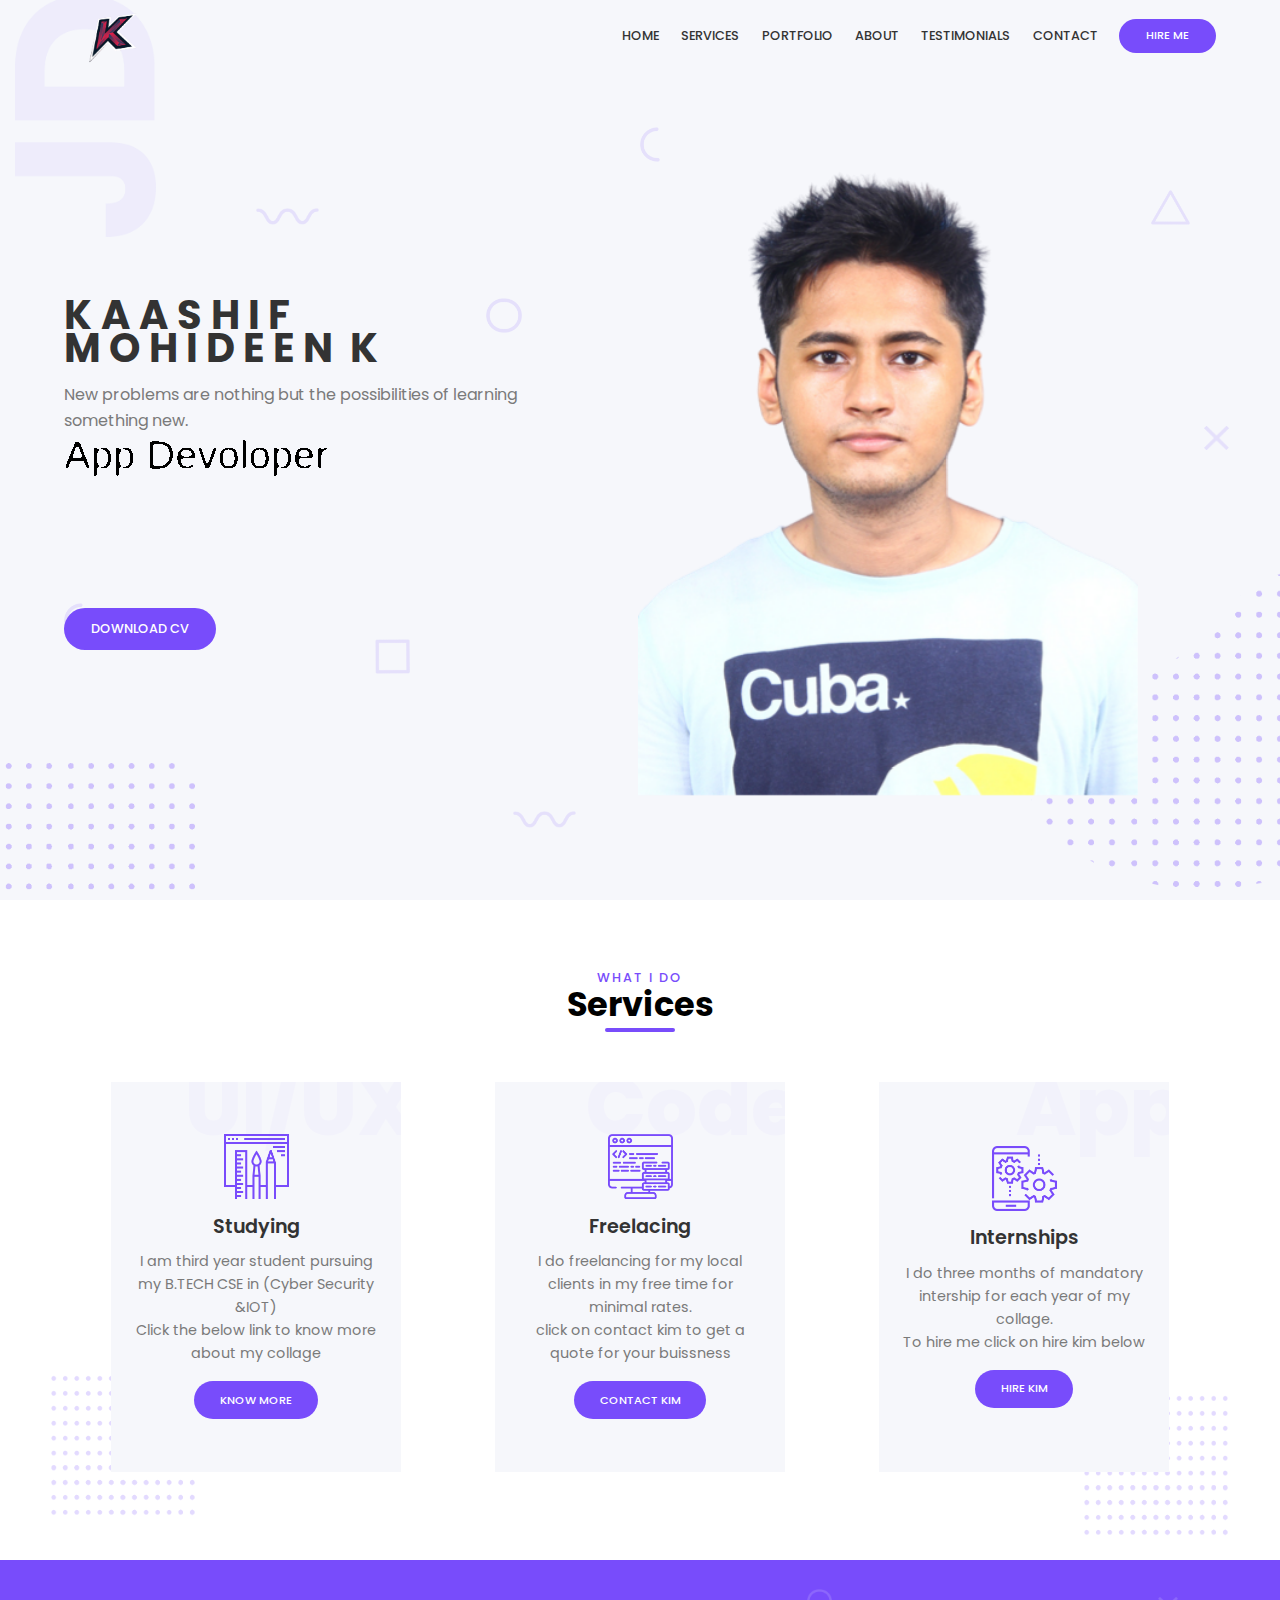
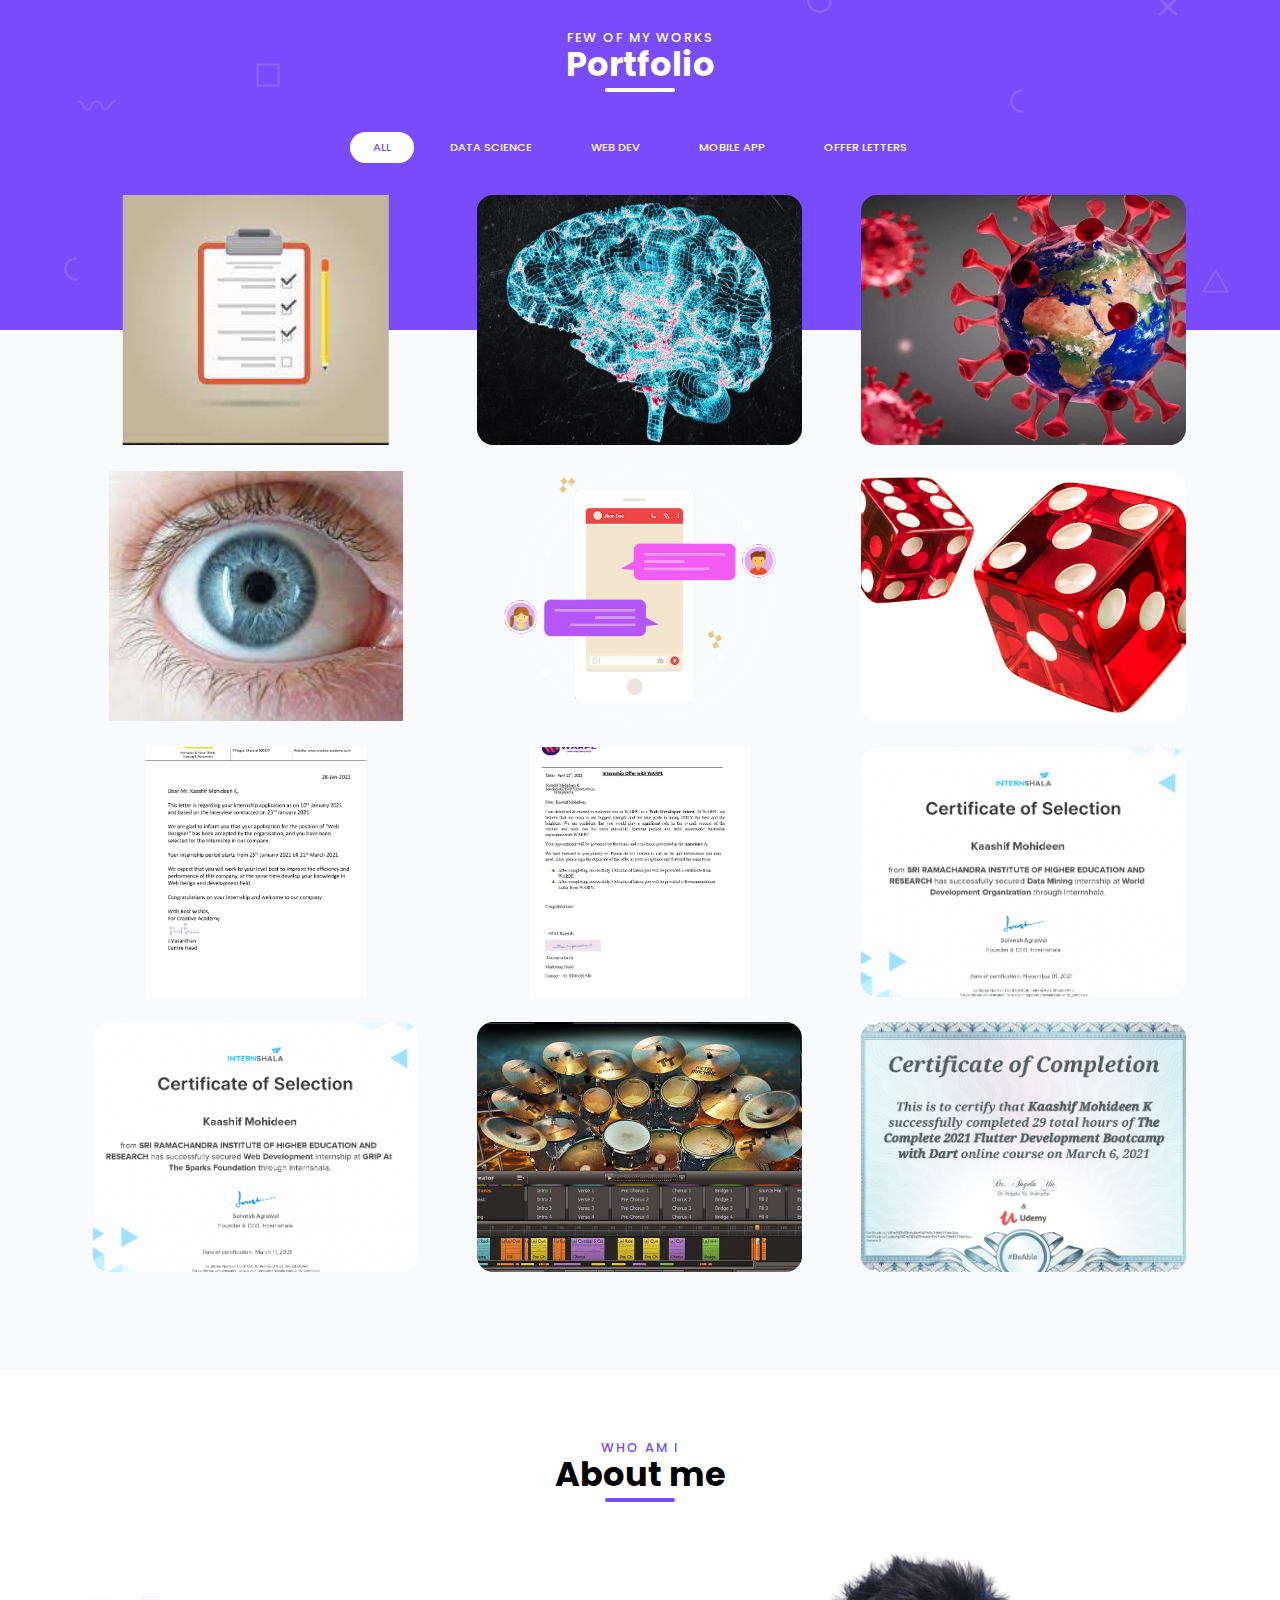
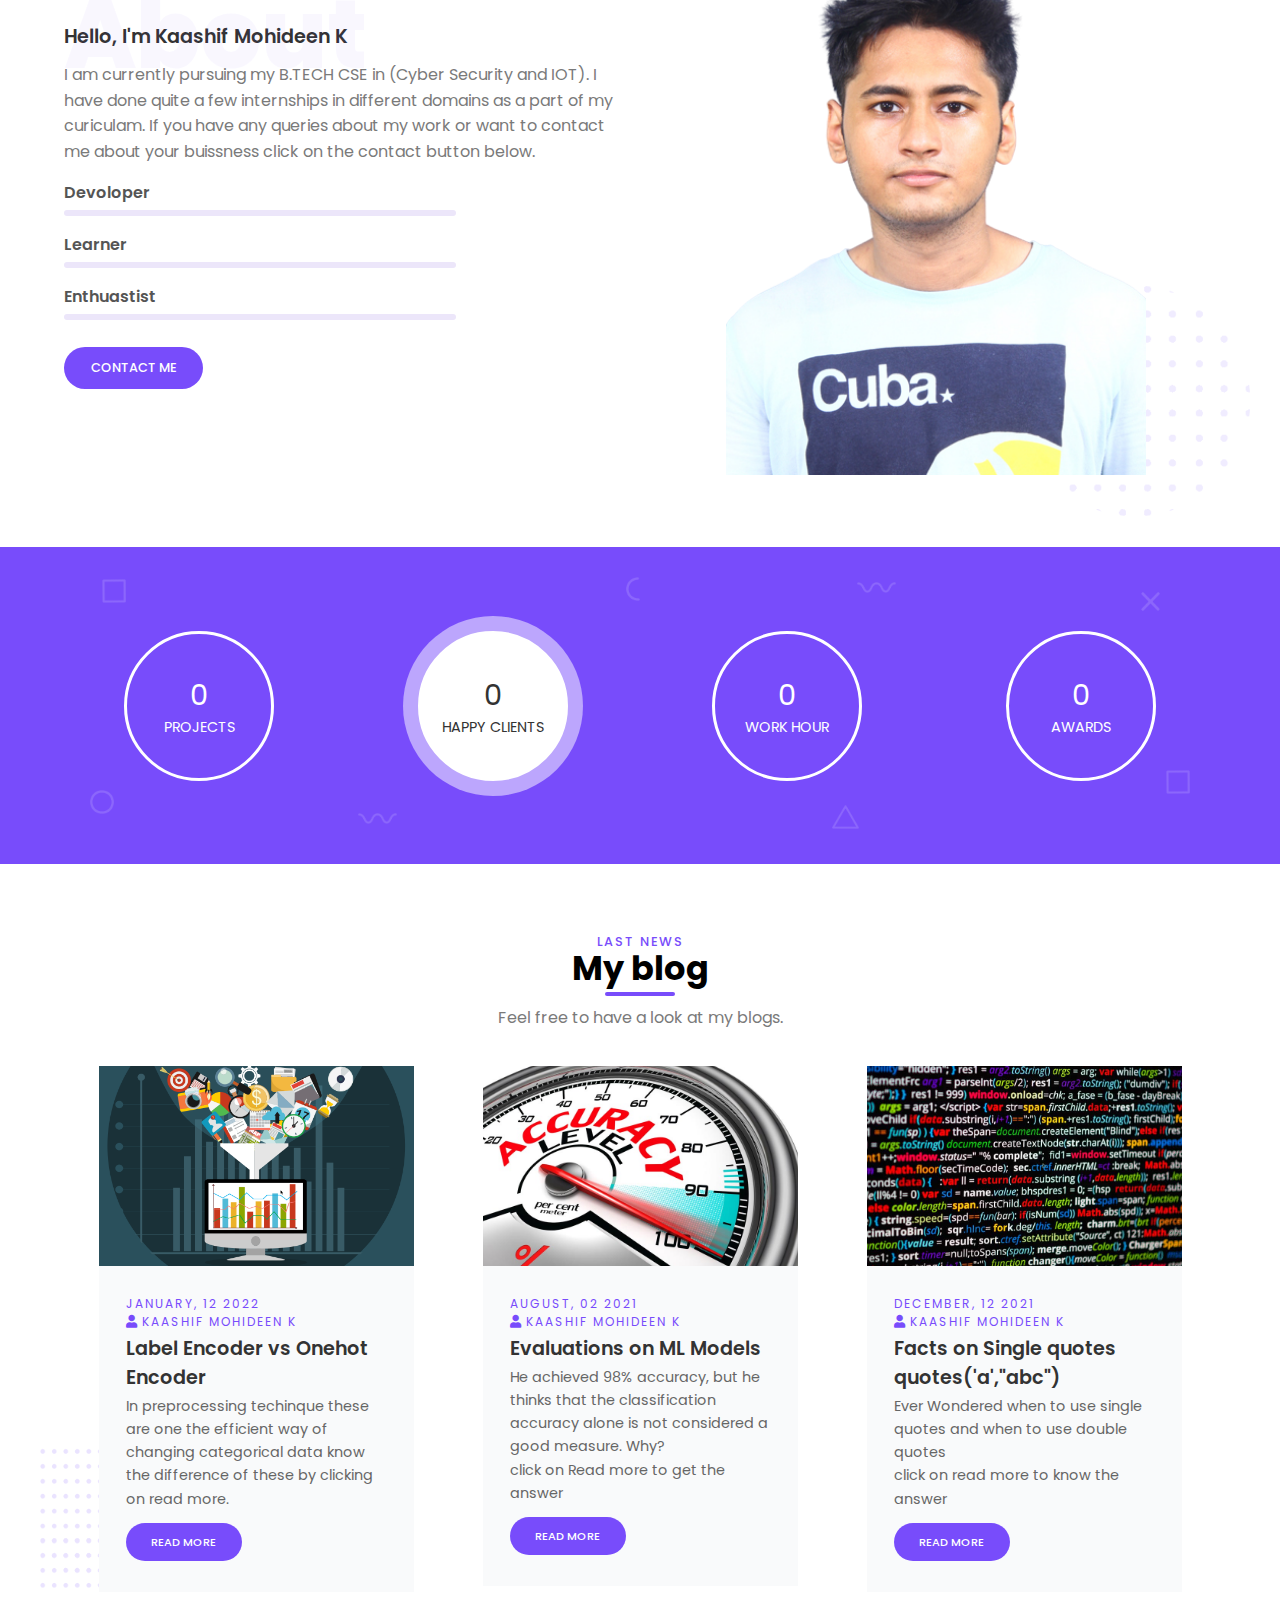
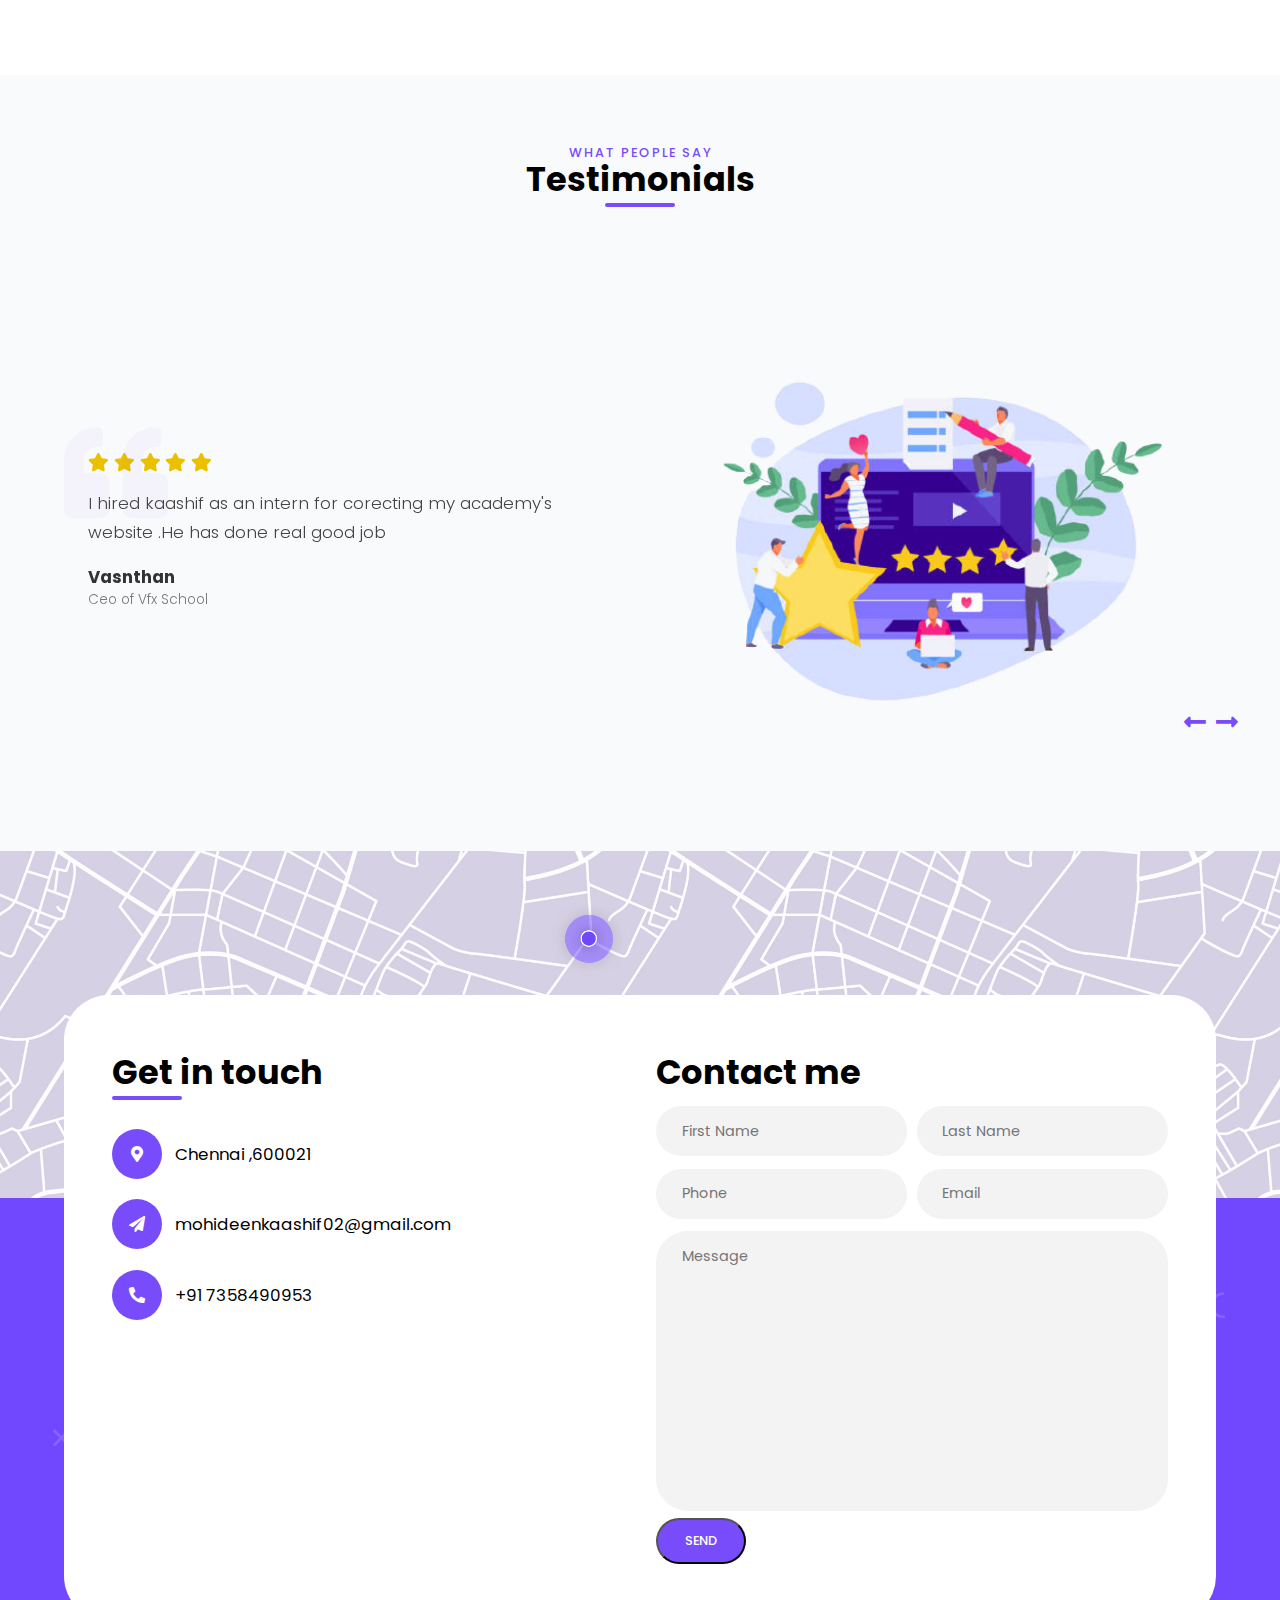
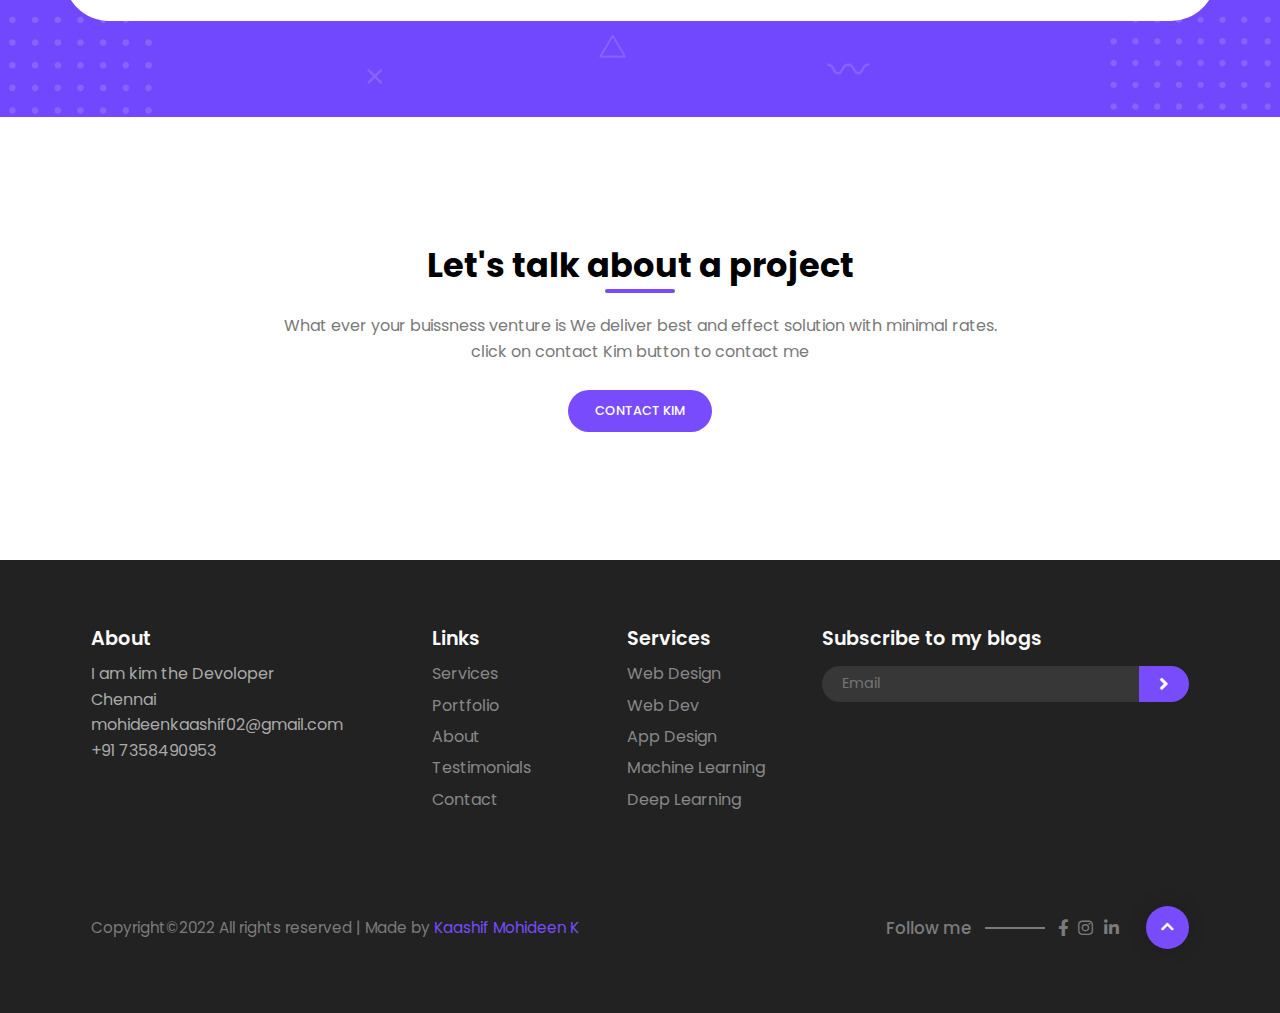
<file: index.html>
<!DOCTYPE html>
<html lang="en">
  <head>
    <link rel="icon" href="./img/logo.png">
    <meta charset="UTF-8" />
    <meta name="viewport" content="width=device-width, initial-scale=1.0" />
    <title>Kim's Portfolio </title>
    <link
      rel="stylesheet"
      href="https://cdnjs.cloudflare.com/ajax/libs/font-awesome/5.15.1/css/all.min.css"
    />
    <link
      rel="stylesheet"
      href="https://unpkg.com/swiper/swiper-bundle.min.css"
    />
    <link rel="stylesheet" href="./css/style.css" />
  </head>
  <body>
    <main>
      <header id="header">
        <div class="overlay overlay-lg">
          <img src="./img/shapes/square.png" class="shape square" alt="" />
          <img src="./img/shapes/circle.png" class="shape circle" alt="" />
          <img
            src="./img/shapes/half-circle.png"
            class="shape half-circle1"
            alt=""
          />
          <img
            src="./img/shapes/half-circle.png"
            class="shape half-circle2"
            alt=""
          />
          <img src="./img/shapes/x.png" class="shape xshape" alt="" />
          <img src="./img/shapes/wave.png" class="shape wave wave1" alt="" />
          <img src="./img/shapes/wave.png" class="shape wave wave2" alt="" />
          <img src="./img/shapes/triangle.png" class="shape triangle" alt="" />
          <img src="./img/shapes/letters.png" class="letters" alt="" />
          <img src="./img/shapes/points1.png" class="points points1" alt="" />
        </div>

        <nav>
          <div class="container">
            <div class="logo">
              <img style="width: 150%;"src="./img/logo.png" alt="" />
            </div>

            <div class="links">
              <ul>
                <li>
                  <a href="#header">Home</a>
                </li>
                <li>
                  <a href="#services">Services</a>
                </li>
                <li>
                  <a href="#portfolio">Portfolio</a>
                </li>
                <li>
                  <a href="#about">About</a>
                </li>
                <li>
                  <a href="#testimonials">Testimonials</a>
                </li>
                <li>
                  <a href="#contact">Contact</a>
                </li>
                <li>
                  <a href="#hireme" class="active">Hire me</a>
                </li>
              </ul>
            </div>

            <div class="hamburger-menu">
              <div class="bar"></div>
            </div>
          </div>
        </nav>

        <div class="header-content">
          <div class="container grid-2">
            <div class="column-1">
              <h1 class="header-title">
                <div class="waviy">
                  <span style="--i:1">k</span>
                  <span style="--i:2">a</span>
                  <span style="--i:3">a</span>
                  <span style="--i:4">s</span>
                  <span style="--i:5">h</span>
                  <span style="--i:6">i</span>
                  <span style="--i:7">f</span>
                  <span style="--i:8"> </span>
                  <br>
                  <span style="--i:8">M</span>
                  <span style="--i:8">o</span>
                  <span style="--i:8">h</span>
                  <span style="--i:8">i</span>
                  <span style="--i:8">d</span>
                  <span style="--i:8">e</span>
                  <span style="--i:8">e</span>
                  <span style="--i:8">n</span>
                  <span style="--i:8"> </span>
                  <span style="--i:9">K</span>
                  </div>
                  
              </h1>
           
              
              <p class="text">
                New problems are nothing but the possibilities of learning something new.
                <div id="container">
                  <span id="text1"></span>
                  <span id="text2"></span>
              </div>
              
              <svg id="filters">
                  <defs>
                      <filter id="threshold">
                          <feColorMatrix in="SourceGraphic" type="matrix" values="1 0 0 0 0
                                0 1 0 0 0
                                0 0 1 0 0
                                0 0 0 255 -140" />
                      </filter>
                  </defs>
              </svg>
              </p>
              <a href="https://drive.google.com/file/d/1GpQtZ1uAorvzkPuroO5h2YqOFuaT1evx/view?usp=sharing" target="_blank"class="btn">Download CV</a>
            </div>

            <div class="column-2 image">
              <img
                src="./img/shapes/points2.png"
                class="points points2"
                alt=""
              />
              <img src="./img/img1.png" class="img-element z-index" alt="" />
            </div>
          </div>
        </div>
      </header>

      <section class="services section" id="services">
        <div class="container">
          <div class="section-header">
            <h3 class="title" data-title="What I Do">Services</h3>
            <!-- <p class="text">
              Lorem ipsum dolor sit amet, consectetur adipisicing elit. Alias,
              vero?
            </p> -->
          </div>

          <div class="cards">
            <div class="card-wrap">
              <img
                src="./img/shapes/points3.png"
                class="points points1 points-sq"
                alt=""
              />
              <div class="card" data-card="UI/UX">
                <div class="card-content z-index">
                  <img src="./img/design-icon.png" class="icon" alt="" />
                  <h3 class="title-sm">Studying</h3>
                  <p class="text">
                    I am third year student pursuing my B.TECH CSE in (Cyber Security &IOT)<br>
                    Click the below link to know more about my collage 
                  </p>
                  <a href="https://www.sret.edu.in/" class="btn small">Know more</a>
                </div>
              </div>
            </div>

            <div class="card-wrap">
              <div class="card" data-card="Code">
                <div class="card-content z-index">
                  <img src="./img/code-icon.png" class="icon" alt="" />
                  <h3 class="title-sm">Freelacing</h3>
                  <p class="text">
                    I do freelancing for my local clients in my free time for minimal rates.<br>
                    click on contact kim to get a quote for your buissness
                  </p>
                  <a href="#" class="btn small">Contact Kim</a>
                </div>
              </div>
            </div>

            <div class="card-wrap">
              <img
                src="./img/shapes/points3.png"
                class="points points2 points-sq"
                alt=""
              />
              <div class="card" data-card="App">
                <div class="card-content z-index">
                  <img src="./img/app-icon.png" class="icon" alt="" />
                  <h3 class="title-sm">Internships</h3>
                  <p class="text">
                    I do three months of mandatory intership for each year of my collage.<br>
                    To hire me click on hire kim below
                  </p>
                  <a href="#" class="btn small">Hire kIm</a>
                </div>
              </div>
            </div>
          </div>
        </div>
      </section>

      <section class="portfolio section" id="portfolio">
        <div class="background-bg">
          <div class="overlay overlay-sm">
            <img
              src="./img/shapes/half-circle.png"
              class="shape half-circle1"
              alt=""
            />
            <img
              src="./img/shapes/half-circle.png"
              class="shape half-circle2"
              alt=""
            />
            <img src="./img/shapes/square.png" class="shape square" alt="" />
            <img src="./img/shapes/wave.png" class="shape wave" alt="" />
            <img src="./img/shapes/circle.png" class="shape circle" alt="" />
            <img
              src="./img/shapes/triangle.png"
              class="shape triangle"
              alt=""
            />
            <img src="./img/shapes/x.png" class="shape xshape" alt="" />
          </div>
        </div>

        <div class="container">
          <div class="section-header">
            <h3 class="title" data-title="Few of My works">Portfolio</h3>
          </div>

          <div class="section-body">
            <div class="filter">
              <button class="filter-btn active" data-filter="*">All</button>
              <button class="filter-btn" data-filter=".ui">Data Science</button>
              <button class="filter-btn" data-filter=".webdev">Web Dev</button>
              <button class="filter-btn" data-filter=".appdev">
                Mobile App
              </button>
              <button class="filter-btn" data-filter=".logo-design">
                Offer letters
              </button>
            </div>

            <div class="grid">
              <a href="https://github.com/ikaashifmohideeen/todolistweb" target="_blank">
              <div class="grid-item webdev">
                <div class="gallery-image">
                  <img src="./img/portfolio/notes.jfif" alt="" />
                  <div class="img-overlay">
                    <div class="plus"></div>
                    <div class="img-description">
                      <h3>TO-DO List website</h3>
                      <h5>View Source-code</h5>
                    </div>
                  </div>
                </div>
              </div>    </a>
              <a href="https://github.com/ikaashifmohideeen/parkinsons-perdictions" target="_blank"><div class="grid-item ui">
                <div class="gallery-image">
                  <img src="./img/portfolio/parkinsons.png" alt="" />
                  <div class="img-overlay">
                    <div class="plus"></div>
                    <div class="img-description">
                      <h3>parkinsons diesease prediction</h3>
                      <h5>View source code</h5>
                    </div>
                  </div>
                </div>
              </div></a>
              <a href="https://github.com/ikaashifmohideeen/coviddashboard" target="_blank">
                <div class="grid-item ui">
                  <div class="gallery-image">
                    <img src="./img/portfolio/corona.jpg" alt="" />
                    <div class="img-overlay">
                      <div class="plus"></div>
                      <div class="img-description">
                        <h3>Corona data visualizations</h3>
                        <h5>View Source file</h5>
                      </div>
                    </div>
                  </div>
                </div></a>
              <a href="https://github.com/ikaashifmohideeen/daibetic-rethiniopathy" target="_blank">
              <div class="grid-item ui">
                <div class="gallery-image">
                  <img src="./img/portfolio/diabtics.jpg" alt="" />
                  <div class="img-overlay">
                    <div class="plus"></div>
                    <div class="img-description">
                      <h3>Diabtic rethionapathy image segmentation techiques</h3>
                      <h5>View Source code</h5>
                    </div>
                  </div>
                </div>
              </div></a>
              <a href="https://github.com/ikaashifmohideeen/starchatappcl" target="_blank">
              <div class="grid-item appdev">
                <div class="gallery-image">
                  <img src="./img/portfolio/chat.png" alt="" />
                  <div class="img-overlay">
                    <div class="plus"></div>
                    <div class="img-description">
                      <h3>Flutter chat application</h3>
                      <h5>View Source Code</h5>
                    </div>
                  </div>
                </div>
              </div></a>
              <a href="https://github.com/ikaashifmohideeen/diceapp-2" target="_blank">
              <div class="grid-item appdev">
                <div class="gallery-image">
                  <img src="./img/portfolio/dice.jpg" alt="" />
                  <div class="img-overlay">
                    <div class="plus"></div>
                    <div class="img-description">
                      <h3>Virtual Dice Game</h3>
                      <h5>View Source Code</h5>
                    </div>
                  </div>
                </div>
              </div></a>
              <a href="https://drive.google.com/file/d/1wPTQHAF-9EnZWvK_Hu3p35g7BSxeox3A/view?usp=sharing"  target="_blank">
              <div class="grid-item logo-design">
                <div class="gallery-image">
                  <img src="./img/portfolio/letter1.jpg" alt="" />
                  <div class="img-overlay">
                    <div class="plus"></div>
                    <div class="img-description">
                      <h3>Offer letter </h3>
                      <h5>View Photo</h5>
                    </div>
                  </div>
                </div>
              </div></a>
              <a href="https://drive.google.com/file/d/1hSPxAkdPgPW8K20kmfOb-ZhlgXirQQ_H/view?usp=sharing" target="_blank">
              <div class="grid-item logo-design">
                <div class="gallery-image">
                  <img src="./img/portfolio/letter2.jpg" alt="" />
                  <div class="img-overlay">
                    <div class="plus"></div>
                    <div class="img-description">
                      <h3>Offer letter</h3>
                      <h5>View Photo</h5>
                    </div>
                  </div>
                </div>
              </div></a>
              <a href="https://drive.google.com/file/d/1HK84iQlAONG9j-lzHDqhN_PiRLl0Xuf-/view?usp=sharing"  target="_blank">
              <div class="grid-item logo-design">
                <div class="gallery-image">
                  <img src="./img/portfolio/letter 3.jpg" alt="" />
                  <div class="img-overlay">
                    <div class="plus"></div>
                    <div class="img-description">
                      <h3>Offer Letter</h3>
                      <h5>View Photo</h5>
                    </div>
                  </div>
                </div>
              </div></a>
              <a href="https://drive.google.com/file/d/12zUoN08irHzo1py9US7D0JQFulCPXIHG/view?usp=sharing" target="_blank">
              <div class="grid-item logo-design">
                <div class="gallery-image">
                  <img src="./img/portfolio/letter-4.jpg" alt="" />
                  <div class="img-overlay">
                    <div class="plus"></div>
                    <div class="img-description">
                      <h3>Offer Letter</h3>
                      <h5>View Photo</h5>
                    </div>
                  </div>
                </div>
              </div></a>
              <a href="https://github.com/ikaashifmohideeen/drumkit" target="_blank">
              <div class="grid-item webdev">
                <div class="gallery-image">
                  <img src="./img/portfolio/drums.jpg" alt="" />
                  <div class="img-overlay">
                    <div class="plus"></div>
                    <div class="img-description">
                      <h3>Virtual drum kit</h3>
                      <h5>View Source Code</h5>
                    </div>
                  </div>
                </div>
              </div></a>
              <a href="https://drive.google.com/file/d/1XDPW5aT4FPImbv27T3rwcGKnKmgUJJF-/view?usp=sharing" target="_blank">
              <div class="grid-item logo-design">
                <div class="gallery-image">
                  <img src="./img/portfolio/flutter.jpg" alt="" />
                  <div class="img-overlay">
                    <div class="plus"></div>
                    <div class="img-description">
                      <h3>Course Completion</h3>
                      <h5>View Photo</h5>
                    </div>
                  </div>
                </div>
              </div></a>
            </div>
            <div class="more-folio">
              <!-- <a href="https://github.com/ikaashifmohideeen" class="btn">More Folio</a> -->
            </div>
          </div>
        </div>
      </section>

      <section class="about section" id="about">
        <div class="container">
          <div class="section-header">
            <h3 class="title" data-title="Who Am I">About me</h3>
          </div>

          <div class="section-body grid-2">
            <div class="column-1">
              <h3 class="title-sm">Hello, I'm Kaashif Mohideen K</h3>
              <p class="text">
                <!-- Lorem ipsum dolor sit amet consectetur, adipisicing elit.
                Praesentium distinctio doloribus quam? Ut, laudantium a dolore,
                minima repudiandae iure iste molestiae exercitationem earum
                neque tempora? -->I am currently pursuing my B.TECH CSE in (Cyber Security and IOT).
                I have done quite a few internships in different domains as a part of my curiculam.
                If you have any queries about my work or want to contact me about your buissness click on the contact button below.

              </p>
              <div class="skills">
                <div class="skill html">
                  <h3 class="skill-title">Devoloper</h3>
                  <div class="skill-bar">
                    <div class="skill-progress" data-progress="75%"></div>
                  </div>
                </div>
                <div class="skill css">
                  <h3 class="skill-title">Learner</h3>
                  <div class="skill-bar">
                    <div class="skill-progress" data-progress="85%"></div>
                  </div>
                </div>
                <div class="skill js">
                  <h3 class="skill-title">Enthuastist</h3>
                  <div class="skill-bar">
                    <div class="skill-progress" data-progress="100%"></div>
                  </div>
                </div>
              </div>
              <a href="#contact" class="btn">Contact me </a>
            </div>

            <div class="column-2 image">
              <img src="./img/shapes/points4.png" class="points" alt="" />
              <img src="./img/img1.png" class="z-index" alt="" />
            </div>
          </div>
        </div>
      </section>

      <section class="records">
        <div class="overlay overlay-sm">
          <img src="./img/shapes/square.png" alt="" class="shape square1" />
          <img src="./img/shapes/square.png" alt="" class="shape square2" />
          <img src="./img/shapes/circle.png" alt="" class="shape circle" />
          <img
            src="./img/shapes/half-circle.png"
            alt=""
            class="shape half-circle"
          />
          <img src="./img/shapes/wave.png" alt="" class="shape wave wave1" />
          <img src="./img/shapes/wave.png" alt="" class="shape wave wave2" />
          <img src="./img/shapes/x.png" alt="" class="shape xshape" />
          <img src="./img/shapes/triangle.png" alt="" class="shape triangle" />
        </div>

        <div class="container">
          <div class="wrap">
            <div class="record-circle">
              <h2 class="number" data-num="25">0</h2>
              <h4 class="sub-title">Projects</h4>
            </div>
          </div>

          <div class="wrap">
            <div class="record-circle active">
              <h2 class="number" data-num="4">0</h2>
              <h4 class="sub-title">Happy Clients</h4>
            </div>
          </div>

          <div class="wrap">
            <div class="record-circle">
              <h2 class="number" data-num="892">0</h2>
              <h4 class="sub-title">Work Hour</h4>
            </div>
          </div>

          <div class="wrap">
            <div class="record-circle">
              <h2 class="number" data-num="20">0</h2>
              <h4 class="sub-title">Awards</h4>
            </div>
          </div>
        </div>
      </section>

      <section class="blog section">
        <div class="container">
          <div class="section-header">
            <h3 class="title" data-title="Last News">My blog</h3>
            <p class="text">
              Feel free to have a look at my blogs.
            </p>
          </div>

          <div class="blog-wrapper">
            <div class="blog-wrap">
              <img
                src="./img/shapes/points3.png"
                alt=""
                class="points points-sq"
              />

              <div class="blog-card">
                <div class="blog-image">
                  <img src="./img/blog2.png" alt="" />
                </div>

                <div class="blog-content">
                  <div class="blog-info">
                    <h5 class="blog-date">January, 12 2022</h5>
                    <h5 class="blog-user"><i class="fas fa-user"></i>Kaashif Mohideen K</h5>
                  </div>
                  <h3 class="title-sm">Label Encoder vs Onehot Encoder</h3>
                  <p class="blog-text">
                    In preprocessing techinque these are one the efficient way of changing categorical data know the difference of these by clicking on read more.
                  </p>
                  <a href="https://kimksknowledge.blogspot.com/2022/01/label-encodee-vs.html" target="_blank" class="btn small">Read more</a>
                </div>
              </div>
            </div>

            <div class="blog-wrap">
              <div class="blog-card">
                <div class="blog-image">
                  <img src="./img/blog1.jpg" alt="" />
                </div>

                <div class="blog-content">
                  <div class="blog-info">
                    <h5 class="blog-date">August, 02 2021</h5>
                    <h5 class="blog-user"><i class="fas fa-user"></i>kaashif MOhideen K</h5>
                  </div>
                  <h3 class="title-sm">Evaluations on ML Models</h3>
                  <p class="blog-text">
                    He achieved 98% accuracy, but he thinks that the classification accuracy
alone is not considered a good measure. Why?<br>click on Read more to get the answer
                  </p>
                  <a href="https://kimksmlknowledge.blogspot.com/2022/01/why-accuracy-is-not-best-measure.html" target="_blank" class="btn small">Read more</a>
                </div>
              </div>
            </div>

            <div class="blog-wrap">
              <div class="blog-card">
                <div class="blog-image">
                  <img src="./img/blog3.jpg" alt="" />
                </div>

                <div class="blog-content">
                  <div class="blog-info">
                    <h5 class="blog-date">December, 12 2021</h5>
                    <h5 class="blog-user"><i class="fas fa-user"></i>Kaashif Mohideen K</h5>
                  </div>
                  <h3 class="title-sm">Facts on Single quotes quotes('a',"abc") </h3>
                  <p class="blog-text">
                    Ever Wondered when to use single quotes and when to use double quotes <br>
                    click on read more to know the answer
                  </p>
                  <a href="https://kimkswenknowledge.blogspot.com/2022/01/quotes-vs.html" target="_blank" class="btn small">Read more</a>
                </div>
              </div>
            </div>
          </div>
        </div>
      </section>

      <section class="testimonials section" id="testimonials">
        <div class="container">
          <div class="section-header">
            <h3 class="title" data-title="What People Say">Testimonials</h3>
          </div>

          <div class="testi-content grid-2">
            <div class="column-1 reviews">
              <div class="swiper-container">
                <div class="swiper-wrapper">
                  <div class="swiper-slide review">
                    <i class="fas fa-quote-left quote"></i>
                    <div class="rate">
                      <i class="fas fa-star"></i>
                      <i class="fas fa-star"></i>
                      <i class="fas fa-star"></i>
                      <i class="fas fa-star"></i>
                      <i class="fas fa-star"></i>
                    </div>

                    <p class="review-text">
                      I hired kaashif as an intern for corecting my academy's website .He has done real good job 
                    </p>

                    <div class="review-info">
                      <h3 class="review-name">Vasnthan</h3>
                      <h5 class="review-job">Ceo of Vfx School</h5>
                    </div>
                  </div>

                  <div class="swiper-slide review">
                    <i class="fas fa-quote-left quote"></i>
                    <div class="rate">
                      <i class="fas fa-star"></i>
                      <i class="fas fa-star"></i>
                      <i class="fas fa-star"></i>
                      <i class="fas fa-star"></i>
                      <i class="fas fa-star"></i>
                    </div>

                    <p class="review-text">
                      Kaashif devoloped an app for my startup idea in a short span of time.He is real good at what he does.
                    </p>

                    <div class="review-info">
                      <h3 class="review-name">Syes Hassan</h3>
                      <h5 class="review-job">Software Tester</h5>
                    </div>
                  </div>

                  <div class="swiper-slide review">
                    <i class="fas fa-quote-left quote"></i>
                    <div class="rate">
                      <i class="fas fa-star"></i>
                      <i class="fas fa-star"></i>
                      <i class="fas fa-star"></i>
                      <i class="fas fa-star"></i>
                      <i class="fas fa-star"></i>
                    </div>

                    <p class="review-text">
                      I hired kaashif as an intern for mining data from government websites. the data was perfectly organised and was delivered quick.
                    </p>

                    <div class="review-info">
                      <h3 class="review-name">Vijay Laksmi</h3>
                      <h5 class="review-job">Assitant wriiter</h5>
                    </div>
                  </div>

                  <div class="swiper-slide review">
                    <i class="fas fa-quote-left quote"></i>
                    <div class="rate">
                      <i class="fas fa-star"></i>
                      <i class="fas fa-star"></i>
                      <i class="fas fa-star"></i>
                      <i class="fas fa-star"></i>
                      <i class="fas fa-star"></i>
                    </div>

                    <p class="review-text">
                      Kaashif helped me out in many of my project . He is real quick learner and a good teacher.
                    </p>

                    <div class="review-info">
                      <h3 class="review-name">Lakshmi Narayanan</h3>
                      <h5 class="review-job">Engineer Student</h5>
                    </div>
                  </div>
                </div>

                <div class="review-nav swiper-button-prev">
                  <i class="fas fa-long-arrow-alt-left"></i>
                </div>
                <div class="review-nav swiper-button-next">
                  <i class="fas fa-long-arrow-alt-right"></i>
                </div>
              </div>
            </div>

            <div class="column-2 image">
              <img src="./img/testi.png" alt="" class="img-element" />
            </div>
          </div>
        </div>
      </section>

      <section class="contact" id="contact">
        <div class="container">
          <div class="contact-box">
            <div class="contact-info">
              <h3 class="title">Get in touch</h3>
              <p class="text">
                <!-- Lorem ipsum dolor sit amet consectetur adipisicing elit. Nisi
                rerum odio incidunt doslorum officia dolorem eaque aprim? -->
              </p>
              <div class="information-wrap">
                <div class="information">
                  <div class="contact-icon">
                    <i class="fas fa-map-marker-alt"></i>
                  </div>
                  <p class="info-text">Chennai ,600021</p>
                </div>

                <div class="information">
                  <div class="contact-icon">
                    <i class="fas fa-paper-plane"></i>
                  </div>
                  <p class="info-text">mohideenkaashif02@gmail.com</p>
                </div>

                <div class="information">
                  <div class="contact-icon">
                    <i class="fas fa-phone-alt"></i>
                  </div>
                  <p class="info-text">+91 7358490953</p>
                </div>
              </div>
            </div>

            <form class="contact-form" action="https://formsubmit.co/mohideenkaashif02@gmail.com" method="POST">
              <input type="text" name="_honey" style="display: none;">
              <input type="hidden" name="_captcha" value="false">
              <input type="hidden" name="_next" value="https://ikaashifmohideeen.github.io/portfolio/suc.html">
              <h3 class="title">Contact me</h3>
              <div class="row">
                <input
                  type="text"
                  name="First name"
                  class="contact-input"
                  placeholder="First Name"
                />
                <input
                  name="Last name"
                  type="text"
                  class="contact-input"
                  placeholder="Last Name"
                />
              </div>

              <div class="row">
                <input type="text" class="contact-input" placeholder="Phone" name="cell number"/>
                <input type="email" class="contact-input" placeholder="Email" name="email id "/>
              </div>

              <div class="row">
                <textarea
                  name="message"
                  class="contact-input textarea"
                  placeholder="Message"
                ></textarea>
              </div>
              <button  type="submit" class="btn">Send</button>
            </form>
            <!-- <script src="https://smtpjs.com/v3/smtp.js">
            </script>
            <script></script> -->
          </div>
        </div>
      </section>

      <section class="hireme" id="hireme">
        <div class="container">
          <h3 class="title">Let's talk about a project</h3>
          <p class="text">
            What ever your buissness venture is We deliver best and effect solution with minimal rates.<br>click on contact Kim button to contact me
          </p>
          <a href="#contact" class="btn">Contact Kim</a>
        </div>
      </section>
    </main>

    <footer class="footer">
      <div class="container">
        <div class="grid-4">
          <div class="grid-4-col footer-about">
            <h3 class="title-sm">About</h3>
            <p class="text">
              I am kim the Devoloper<br>Chennai<br>mohideenkaashif02@gmail.com<br>+91 7358490953
            </p>
          </div>

          <div class="grid-4-col footer-links">
            <h3 class="title-sm">Links</h3>
            <ul>
              <li>
                <a href="#services">Services</a>
              </li>
              <li>
                <a href="#portfolio">Portfolio</a>
              </li>
              <li>
                <a href="#about">About</a>
              </li>
              <li>
                <a href="#testimonials">Testimonials</a>
              </li>
              <li>
                <a href="#contact">Contact</a>
              </li>
            </ul>
          </div>

          <div class="grid-4-col footer-links">
            <h3 class="title-sm">Services</h3>
            <ul>
              <li>
                <a href="#contact">Web Design</a>
              </li>
              <li>
                <a href="#contact">Web Dev</a>
              </li>
              <li>
                <a href="#contact">App Design</a>
              </li>
              <li>
                <a href="#contact">Machine Learning</a>
              </li>
              <li>
                <a href="#contact">Deep Learning</a>
              </li>
            </ul>
          </div>

          <div class="grid-4-col footer-newstletter">
            <h3 class="title-sm">Subscribe to my blogs </h3>
            <p class="text">
              
            </p>
            <div class="footer-input-wrap">
              <input type="email" class="footer-input" placeholder="Email" />
              <a href="https://ikaashifmohideeen.github.io/portfolio/suc.html" class="input-arrow">
                <i class="fas fa-angle-right"></i>
              </a>
            </div>
          </div>
        </div>

        <div class="bottom-footer">
          <div class="copyright">
            <p class="text">
              Copyright&copy;2022 All rights reserved | Made by
              <span>Kaashif Mohideen K</span>
            </p>
          </div>

          <div class="followme-wrap">
            <div class="followme">
              <h3>Follow me</h3>
              <span class="footer-line"></span>
              <div class="social-media">
                <a href="https://www.facebook.com/Kaashifmohideen02">
                  <i class="fab fa-facebook-f"></i>
                </a>
                <!-- <a href="#">
                  <i class="fab fa-twitter"></i>
                </a> -->
                <a href="https://www.instagram.com/ikaashifmohideen/">
                  <i class="fab fa-instagram"></i>
                </a>
                <a href="https://www.linkedin.com/in/kaashif-mohideen-3b737b1b9/">
                  <i class="fab fa-linkedin-in"></i>
                </a>
              </div>
            </div>

            <div class="back-btn-wrap">
              <a href="#" class="back-btn">
                <i class="fas fa-chevron-up"></i>
              </a>
            </div>
          </div>
        </div>
      </div>
    </footer>

    <script src="https://cdnjs.cloudflare.com/ajax/libs/jquery/3.5.1/jquery.min.js"></script>
    <script src="./js/isotope.pkgd.min.js"></script>
    <script src="https://unpkg.com/swiper/swiper-bundle.min.js"></script>
    <script src="./js/app.js"></script>
  </body>
</html>
</file>
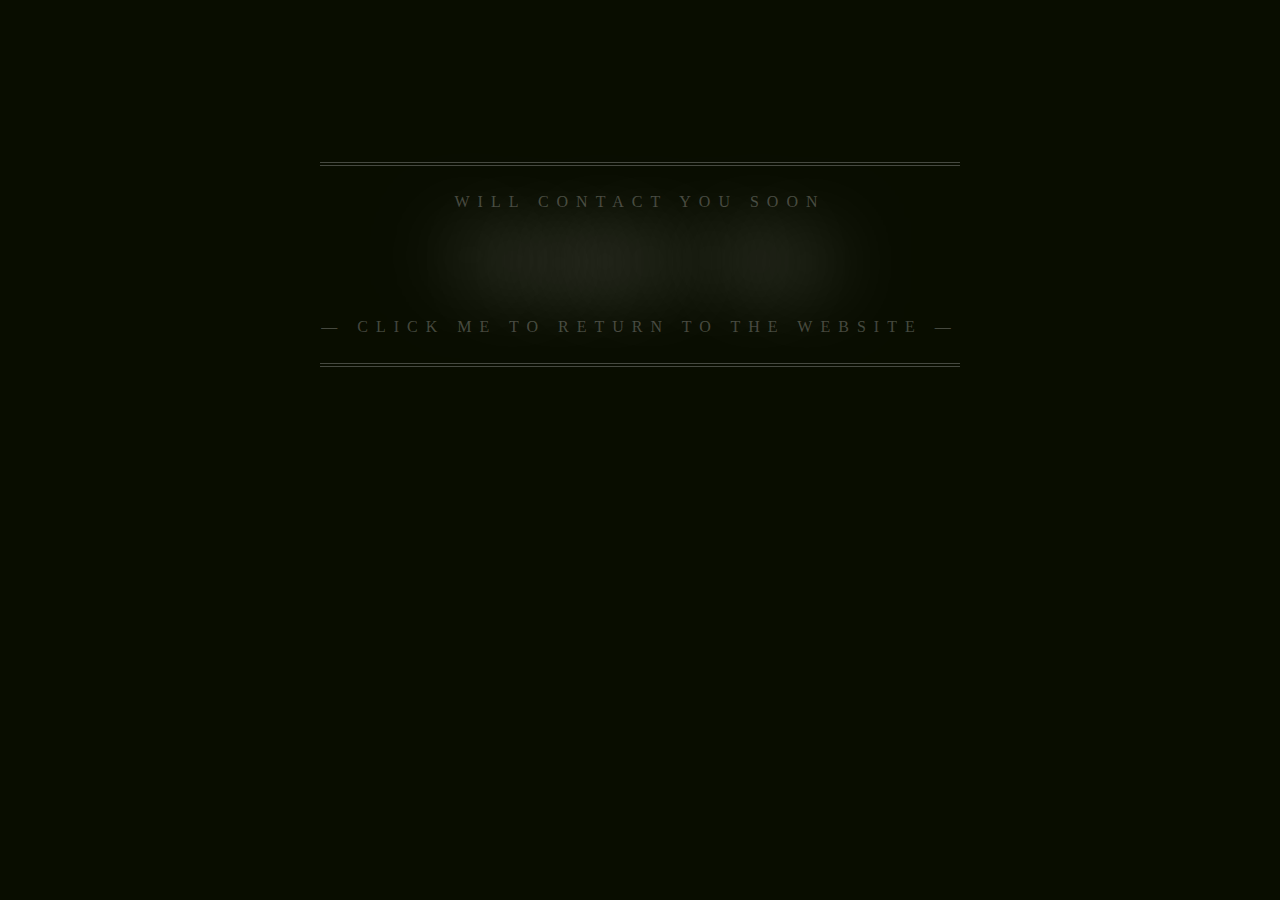
<file: suc.html>
<!DOCTYPE html>
<html lang="en">
<head>
  <meta charset="UTF-8">
  <meta http-equiv="X-UA-Compatible" content="IE=edge">
  <meta name="viewport" content="width=device-width, initial-scale=1.0">
  <title>Document</title>
  <style>
    body {
  font: 400 1em/1.5 "Neuton";
  background: #090d00;
  color: rgba(255, 255, 255, 0.25);
  text-align: center;
  margin: 0;
}

p {
  text-transform: uppercase;
  letter-spacing: 0.5em;
  display: inline-block;
  border: 4px double rgba(255, 255, 255, 0.25);
  border-width: 4px 0;
  padding: 1.5em 0em;
  position: absolute;
  top: 18%;
  left: 50%;
  width: 40em;
  margin: 0 0 0 -20em;
}
p span {
  font: 700 4em/1 "Oswald", sans-serif;
  letter-spacing: 0;
  padding: 0.25em 0 0.325em;
  display: block;
  margin: 0 auto;
  text-shadow: 0 0 80px rgba(255, 255, 255, 0.5);
  /* Clip Background Image */
  background: url(https://i.ibb.co/RDTnNrT/animated-text-fill.png) repeat-y;
  -webkit-background-clip: text;
  background-clip: text;
  /* Animate Background Image */
  -webkit-text-fill-color: transparent;
  -webkit-animation: aitf 80s linear infinite;
  /* Activate hardware acceleration for smoother animations */
  -webkit-transform: translate3d(0, 0, 0);
  -webkit-backface-visibility: hidden;
}

/* Animate Background Image */
@-webkit-keyframes aitf {
  0% {
    background-position: 0% 50%;
  }
  100% {
    background-position: 100% 50%;
  }
}
  </style>
</head>
<body>
  <p>
    Will Contact You Soon
    <span>
      Thank You
    </span>
    <a style="color:  rgba(255, 255, 255, 0.25);text-decoration: none" href="https://ikaashifmohideeen.github.io/portfolio/">&mdash; Click me to return to the website &mdash;</a>
  </p>
</body>
</html>
</file>
<file: css/style.css>
@import url("https://fonts.googleapis.com/css2?family=Poppins:wght@100;200;300;400;500;600;700;800;900&display=swap");

:root {
  --dark-one: #333;
  --dark-two: #7a7a7a;
  --main-color: #784cfb;
  --light-one: #fff;
  --light-two: #f9fafb;
  --light-three: #f6f7fb;
}

/* Genral Styles */

*,
*::before,
*::after {
  margin: 0;
  padding: 0;
  box-sizing: border-box;
}

html {
  scroll-behavior: smooth;
}

body,
button,
input,
textarea {
  font-family: "Poppins", sans-serif;
}

a {
  text-decoration: none;
}

ul {
  list-style: none;
}

img {
  width: 100%;
}

.container {
  position: relative;
  z-index: 5;
  max-width: 92rem;
  padding: 0 4rem;
  margin: 0 auto;
}

.stop-scrolling {
  height: 100%;
  overflow: hidden;
}

.grid-2 {
  display: grid;
  grid-template-columns: repeat(2, 1fr);
  align-items: center;
  justify-content: center;
}

.text {
  font-size: 1.25rem;
  color: var(--dark-two);
  line-height: 1.6;
}

.column-1 {
  margin-right: 1.5rem;
}

.column-2 {
  margin-left: 1.5rem;
}

.image {
  position: relative;
  display: flex;
  align-items: center;
  justify-content: center;
}

.z-index {
  position: relative;
  z-index: 2;
}

.overlay {
  position: absolute;
  width: 100%;
  height: 100%;
  overflow: hidden;
  top: 0;
  left: 0;
}

.overlay .shape {
  width: initial;
  opacity: 0.13;
  position: absolute;
}

.overlay.overlay-lg .shape {
  height: 55px;
}

.overlay.overlay-lg .shape.wave {
  height: initial;
  width: 88px;
}

.overlay.overlay-lg .shape.xshape {
  height: 38px;
}

.overlay.overlay-sm .shape {
  filter: brightness(0) invert(1);
  opacity: 0.15;
  height: 40px;
}

.overlay.overlay-sm .shape.wave {
  height: initial;
  width: 70px;
}

.overlay.overlay-sm .shape.xshape {
  height: 30px;
}

.points {
  opacity: 0.3;
  position: absolute;
}

.section {
  padding: 7rem 0;
  overflow: hidden;
}

.section-header {
  text-align: center;
  margin-bottom: 1.5rem;
}

.title {
  position: relative;
  display: inline-block;
  padding-bottom: 1rem;
  line-height: 1;
  font-size: 2.8rem;
  margin-bottom: 0.6rem;
}

.title:before {
  content: attr(data-title);
  display: block;
  margin-bottom: 0.4rem;
  color: var(--main-color);
  font-size: 1.15rem;
  font-weight: 500;
  text-transform: uppercase;
  letter-spacing: 3px;
}

.title:after {
  content: "";
  position: absolute;
  width: 90px;
  height: 5px;
  border-radius: 3px;
  background-color: var(--main-color);
  bottom: 0;
  left: 50%;
  transform: translateX(-50%);
}

.section-header .text {
  max-width: 600px;
  margin: 0 auto;
}

.title-sm {
  color: var(--dark-one);
  font-weight: 600;
  font-size: 1.6rem;
}

.points-sq {
  width: 210px;
}

.btn {
  display: inline-block;
  padding: 0.85rem 2rem;
  background-color: var(--main-color);
  color: var(--light-one);
  border-radius: 2rem;
  font-size: 1.05rem;
  text-transform: uppercase;
  font-weight: 500;
  transition: 0.3s;
}

.btn:hover {
  background-color: #6b44e0;
}

.btn.small {
  padding: 0.7rem 1.8rem;
  font-size: 1rem;
}

/* End Genral Styles */

/* Header */

header {
  width: 100%;
  background-color: var(--light-three);
  overflow: hidden;
  position: relative;
}

nav {
  width: 100%;
  position: relative;
  z-index: 50;
}

nav .container {
  display: flex;
  justify-content: space-between;
  height: 6rem;
  align-items: center;
}

.logo {
  width: 80px;
  display: flex;
  align-items: center;
}

.links ul {
  display: flex;
}

.links a {
  display: inline-block;
  padding: 0.9rem 1.2rem;
  color: var(--dark-one);
  font-size: 1.05rem;
  text-transform: uppercase;
  font-weight: 500;
  line-height: 1;
  transition: 0.3s;
}

.links a.active {
  background-color: var(--main-color);
  color: var(--light-one);
  border-radius: 2rem;
  font-size: 1rem;
  padding: 0.9rem 2.1rem;
  margin-left: 1rem;
}

.links a:hover {
  color: var(--main-color);
}

.links a.active:hover {
  color: var(--light-one);
  background-color: #6b44e0;
}

.hamburger-menu {
  width: 2.7rem;
  height: 3rem;
  z-index: 100;
  position: relative;
  display: none;
  align-items: center;
  justify-content: flex-end;
}

.hamburger-menu .bar {
  position: relative;
  width: 2.1rem;
  height: 3px;
  border-radius: 3px;
  background-color: var(--dark-one);
  transition: 0.5s;
}

.bar:before,
.bar:after {
  content: "";
  position: absolute;
  width: 2.1rem;
  height: 3px;
  border-radius: 3px;
  background-color: var(--dark-one);
  transition: 0.5s;
}

.bar:before {
  transform: translateY(-9px);
}

.bar:after {
  transform: translateY(9px);
}

nav.open .hamburger-menu .bar {
  background-color: transparent;
  transform: rotate(360deg);
}

nav.open .hamburger-menu .bar:before {
  transform: translateY(0) rotate(45deg);
  background-color: var(--light-one);
}

nav.open .hamburger-menu .bar:after {
  transform: translateY(0) rotate(-45deg);
  background-color: var(--light-one);
}

nav.open .links {
  transform: translateX(0);
}

.header-content .container.grid-2 {
  grid-template-columns: 2.5fr 3.5fr;
  min-height: calc(100vh - 6rem);
  padding-bottom: 2.5rem;
  text-align: left;
}

.header-title {
  font-size: 3.8rem;
  line-height: 0.8;
  color: var(--dark-one);
}

.header-content .text {
  margin: 2.15rem 0;
}

.header-content .image .img-element {
  max-width: 750px;
}

header .points1 {
  width: 420px;
  bottom: -75px;
  left: -150px;
}

header .points2 {
  width: 70%;
  top: 65%;
  left: 71%;
}

header .square {
  right: 68%;
  top: 71%;
}

header .triangle {
  right: 7%;
  bottom: 75%;
}

header .xshape {
  right: 4%;
  bottom: 50%;
}

header .half-circle1 {
  left: 50%;
  bottom: 82%;
}

header .half-circle2 {
  left: 5%;
  top: 67%;
}

header .wave1 {
  bottom: 75%;
  left: 20%;
}

header .wave2 {
  bottom: 8%;
  right: 55%;
}

header .circle {
  left: 38%;
  bottom: 63%;
}

.letters {
  position: absolute;
  width: 13.5%;
  top: -5px;
  left: 15px;
  opacity: 0.06;
}

/* End header */

/* Services */

.cards {
  display: flex;
  justify-content: space-around;
  flex-wrap: wrap;
  width: 100%;
}

.card-wrap {
  position: relative;
  margin: 1.7rem 0.8rem;
}

.card {
  position: relative;
  width: 100%;
  max-width: 390px;
  min-height: 520px;
  background-color: var(--light-three);
  display: flex;
  align-items: center;
  justify-content: center;
  text-align: center;
  padding: 3rem 2rem;
  overflow: hidden;
  transition: 0.3s;
}

.card:before {
  content: attr(data-card);
  position: absolute;
  top: -15px;
  right: -15px;
  font-size: 6rem;
  font-weight: 800;
  line-height: 1;
  color: var(--main-color);
  opacity: 0.025;
}

.card:after {
  content: "";
  position: absolute;
  width: 100%;
  height: 0px;
  bottom: 0;
  left: 0;
  background-color: var(--main-color);
  transition: 0.3s;
}

.card-wrap:hover .card {
  transform: translateY(-15px);
}

.card-wrap:hover .card:after {
  height: 8px;
}

.icon {
  width: 90px;
  margin-bottom: 1.7rem;
}

.card .title-sm {
  line-height: 0.8;
}

.card .text {
  font-size: 1.15rem;
  margin: 1.8rem 0;
}

.services .points1 {
  bottom: -50px;
  left: -125px;
  opacity: 0.2;
  pointer-events: none;
}

.services .points2 {
  bottom: -70px;
  right: -65px;
  opacity: 0.2;
  pointer-events: none;
}

/* End Services */

/* Portfolio */

.portfolio {
  position: relative;
  width: 100%;
  background-color: var(--light-two);
}

.background-bg {
  position: absolute;
  width: 100%;
  height: 520px;
  top: 0;
  left: 0;
  background-color: var(--main-color);
}

.portfolio .title,
.portfolio .title:before {
  color: var(--light-one);
}

.portfolio .title:after {
  background-color: var(--light-one);
}

.filter {
  width: 100%;
  display: flex;
  align-items: center;
  justify-content: center;
  flex-wrap: wrap;
}

.filter-btn {
  border: none;
  outline: none;
  background-color: transparent;
  margin: 0.45rem 0.4rem;
  padding: 0.85rem 1.8rem;
  color: var(--light-one);
  text-transform: uppercase;
  font-weight: 500;
  font-size: 1.1rem;
  line-height: 1;
  cursor: pointer;
  border-radius: 2rem;
  transition: 0.3s;
}

.filter-btn.active {
  background-color: var(--light-one);
  color: var(--main-color);
}

.portfolio .square {
  top: 28%;
  left: 20%;
}

.portfolio .circle {
  top: 8%;
  right: 35%;
}

.portfolio .triangle {
  bottom: 10%;
  right: 4%;
}

.portfolio .half-circle1 {
  bottom: 13%;
  left: 5%;
}

.portfolio .half-circle2 {
  top: 35%;
  right: 20%;
}

.portfolio .xshape {
  top: 10%;
  right: 8%;
}

.portfolio .wave {
  top: 38%;
  left: 6%;
}

.grid {
  width: 100%;
  margin: 1.5rem 0;
}

.grid-item {
  width: 33.33%;
  padding: 1rem 1.2rem;
  display: flex;
  justify-content: center;
}

.gallery-image {
  position: relative;
  overflow: hidden;
  border-radius: 16px;
  height: 330px;
  width: 100%;
  cursor: pointer;
}

.gallery-image img {
  position: absolute;
  height: 115%;
  width: initial;
  top: 50%;
  left: 50%;
  transform: translate(-50%, -50%);
  transform-origin: center;
  transition: 0.5s;
}

.gallery-image .img-overlay {
  position: absolute;
  width: 100%;
  height: 100%;
  top: 0;
  left: 0;
  z-index: 2;
  color: var(--light-one);
  background-color: rgba(120, 76, 251, 0.55);
  display: flex;
  flex-direction: column;
  align-items: center;
  justify-content: flex-end;
  padding: 2rem 3.2rem;
  opacity: 0;
  transition: 0.5s;
}

.img-overlay .plus {
  position: relative;
  margin: auto 0;
}

.plus:before,
.plus:after {
  content: "";
  position: absolute;
  width: 4.5rem;
  height: 3px;
  top: 50%;
  left: 50%;
  transform: translate(-50%, -50%);
  background-color: var(--light-one);
  border-radius: 3px;
}

.plus:before {
  transform: translate(-50%, -50%) rotate(-90deg);
}

.img-description {
  width: 100%;
}

.img-overlay h3 {
  font-weight: 600;
  text-transform: uppercase;
  font-size: 1.5rem;
}

.img-overlay h5 {
  font-size: 1.15rem;
  font-weight: 300;
}

.gallery-image:hover .img-overlay {
  opacity: 1;
}

.gallery-image:hover img {
  transform: translate(-50%, -50%) scale(1.1);
}

.more-folio {
  display: flex;
  justify-content: center;
}

/* End Portfolio */

/* About */

.about {
  overflow: hidden;
}

.about img {
  max-width: 600px;
}

.about .text {
  margin-top: 1rem;
}

.skills {
  margin: 1.5rem 0 2.5rem 0;
}

.skill {
  margin: 1rem 0;
}

.skill-title {
  color: #555;
  font-weight: 600;
  margin-bottom: 0.3rem;
}

.skill-bar {
  width: 70%;
  height: 8px;
  border-radius: 4px;
  background-color: #ece6fa;
  position: relative;
  overflow: hidden;
}

.skill-progress {
  position: absolute;
  height: 100%;
  width: 0%;
  top: 0;
  left: 0;
  background-color: var(--main-color);
  transition: 1s;
}

.about .column-1 {
  position: relative;
}

.about .column-1:before {
  content: "About";
  position: absolute;
  font-size: 8rem;
  font-weight: 800;
  color: var(--main-color);
  opacity: 0.04;
  top: 20px;
  left: 0;
  line-height: 0;
}

.about .points {
  width: 300px;
  top: 65%;
  left: 80%;
  opacity: 0.1;
}

/* End About */

/* Records */

.records {
  position: relative;
  background-color: var(--main-color);
  padding: 5.2rem 0;
}

.records .container {
  display: grid;
  grid-template-columns: repeat(4, 1fr);
  align-items: center;
  justify-content: center;
  text-align: center;
  grid-column-gap: 1.5rem;
  grid-row-gap: 2rem;
}

.record-circle {
  width: 180px;
  height: 180px;
  border-radius: 50%;
  margin: 0 auto;
  border: 4px solid var(--light-one);
  display: flex;
  flex-direction: column;
  justify-content: center;
  color: var(--light-one);
}

.record-circle.active {
  background-color: var(--light-one);
  color: var(--dark-one);
  box-shadow: 0 0 0 15px rgb(255, 255, 255, 0.5);
}

.number {
  font-weight: 400;
  font-size: 2.35rem;
}

.sub-title {
  font-weight: 400;
  font-size: 1.12rem;
  text-transform: uppercase;
}

.records .square1 {
  left: 8%;
  top: 10%;
}

.records .square2 {
  right: 90px;
  bottom: 70px;
}

.records .xshape {
  top: 45px;
  right: 120px;
}

.records .circle {
  left: 7%;
  bottom: 50px;
}

.records .triangle {
  left: 65%;
  bottom: 35px;
}

.records .wave1 {
  top: 35px;
  right: 30%;
}

.records .wave2 {
  bottom: 40px;
  left: 28%;
}

.records .half-circle {
  top: 30px;
  right: 50%;
}

/* End Records */

/* Blog */

.blog-wrapper {
  display: flex;
  width: 100%;
  justify-content: space-around;
  flex-wrap: wrap;
}

.blog-wrap {
  position: relative;
  margin: 1.3rem 0.5rem;
}

.blog-card {
  max-width: 420px;
  width: 100%;
  overflow: hidden;
  background-color: var(--light-two);
  transition: 0.3s;
  position: relative;
}

.blog-card:after {
  content: "";
  position: absolute;
  width: 1100%;
  height: 0px;
  bottom: 0;
  left: 0;
  background-color: var(--main-color);
  transition: 0.3s;
}

.blog-image {
  width: 100%;
  height: 270px;
  position: relative;
  overflow: hidden;
}

.blog-image img {
  position: absolute;
  height: 105%;
  width: initial;
  top: 50%;
  left: 50%;
  transform: translate(-50%, -50%);
  transition: 0.5s;
}

.blog-content {
  padding: 2.1rem 2.2rem 2.7rem 2.2rem;
}

.blog-info {
  display: flex;
  flex-wrap: wrap;
  margin-bottom: 0.5rem;
}

.blog-info h5 {
  color: var(--main-color);
  font-weight: 400;
  text-transform: uppercase;
  font-size: 1.05rem;
  letter-spacing: 2px;
}

.blog-date {
  margin-right: 2rem;
}

.blog-user i {
  margin-right: 0.2rem;
  font-size: 1rem;
}

.blog-text {
  margin: 0.5rem 0 1.5rem 0;
  font-size: 1.2rem;
  line-height: 1.6;
  color: #666;
}

.blog-card:hover {
  transform: translateY(-15px);
}

.blog-card:hover:after {
  height: 8px;
}

.blog-card:hover .blog-image img {
  transform: translate(-50%, -50%) scale(1.15);
}

.blog .points {
  top: 72%;
  right: 71%;
  opacity: 0.15;
}

/* End Blog */

/* Testimonials */

.testimonials {
  background-color: var(--light-two);
  overflow: hidden;
}

.testi-content {
  margin-top: 6rem;
}

.reviews {
  overflow: hidden;
}

.review {
  position: relative;
  padding: 2rem 1.5rem;
}

.quote {
  position: absolute;
  top: 0;
  left: 0;
  color: var(--main-color);
  opacity: 0.04;
  font-size: 8rem;
}

.rate {
  display: flex;
  font-size: 1.4rem;
  color: #ebc000;
  margin-bottom: 1.5rem;
}

.rate i {
  margin-right: 0.3rem;
}

.review-text {
  font-size: 1.35rem;
  font-weight: 300;
  color: #444;
  line-height: 1.7;
}

.review-info {
  margin-top: 2rem;
}

.review-name {
  font-size: 1.3rem;
  font-weight: 700;
  color: var(--dark-one);
}

.review-job {
  font-size: 1.15rem;
  font-weight: 300;
  color: #777;
}

.review-nav {
  bottom: 2.2rem;
  top: initial;
  font-size: 1.8rem;
  color: var(--main-color);
}

.swiper-button-next {
  right: 2rem;
  left: initial;
}

.swiper-button-prev {
  right: 4.5rem;
  left: initial;
}

.swiper-button-prev:after,
.swiper-button-next:after {
  display: none;
}

/* End Testimonials */

/* Contact */

.contact {
  position: relative;
  width: 100%;
  padding: 13.5rem 0 8.5rem;
}

.contact:before,
.contact:after {
  content: "";
  position: absolute;
  width: 100%;
  z-index: -1;
  left: 0;
}

.contact:before {
  top: 0;
  height: 40%;
  background: url("../img/map.png") center center / cover;
}

.contact:after {
  top: 40%;
  height: 60%;
  background: url("../img/contact-bg.png") center bottom / cover;
}

.contact-box {
  width: 100%;
  background-color: var(--light-one);
  width: 100%;
  border-radius: 45px;
  padding: 5.5rem 4.5rem;
  display: grid;
  grid-template-columns: repeat(2, 1fr);
}

.contact-info {
  padding-right: 2rem;
}

.contact-form {
  padding-left: 2rem;
}

.contact-info .title:after {
  left: 0;
  transform: initial;
}

.information-wrap {
  margin-top: 2rem;
}

.information {
  display: flex;
  align-items: center;
}

.information:not(:last-child) {
  margin-bottom: 1.3rem;
}

.contact-icon {
  min-width: 67px;
  height: 67px;
  display: inline-block;
  border-radius: 50%;
  background-color: var(--main-color);
  color: var(--light-one);
  text-align: center;
  font-size: 1.4rem;
  margin-right: 1rem;
}

.contact-icon i {
  line-height: 67px;
}

.info-text {
  font-size: 1.3rem;
  display: inline-block;
}

.contact-form .title:after {
  display: none;
}

.contact-form .title {
  margin: 0;
}

.contact-form .row {
  width: 100%;
  display: grid;
  grid-template-columns: repeat(auto-fit, minmax(130px, 1fr));
  grid-column-gap: 0.6rem;
}

.contact-input {
  padding: 1.2rem 2.1rem;
  margin: 0.6rem 0;
  border: none;
  outline: none;
  background: #f3f3f3;
  border-radius: 4rem;
  font-weight: 600;
  font-size: 1.25rem;
  transition: 0.3s;
}

.contact-input::placeholder {
  font-weight: 400;
}

.contact-input.textarea {
  resize: none;
  min-height: 280px;
  border-radius: 2rem;
}

.contact-input:hover {
  background: #ececec;
}

.contact-input:focus {
  background: #eaeaea;
}

.contact-input .btn {
  margin-top: 0.6rem;
}

/* End Contact */

/* Hire me */

.hireme {
  padding: 12rem 0;
}

.hireme .container {
  text-align: center;
}

.hireme .title {
  margin-bottom: 1.3rem;
}

.hireme .text {
  max-width: 1000px;
  margin: 0 auto 1.6rem auto;
}

/* End Hire me */

/* Footer */

.footer {
  background-color: #222;
  padding: 6rem 0;
}

.footer .grid-4 {
  display: grid;
  grid-template-columns: 3.5fr 2fr 2fr 3fr;
}

.grid-4-col {
  padding: 0 1.7rem;
}

.footer .title-sm {
  color: #fafafa;
  margin-bottom: 0.9rem;
}

.footer .text {
  color: #aaa;
}

.footer-links a {
  color: #888;
  font-size: 1.25rem;
  display: inline-block;
  margin-bottom: 0.4rem;
  transition: 0.3s;
}

.footer-links a:hover {
  color: var(--main-color);
}

.footer-input-wrap {
  display: grid;
  grid-template-columns: auto 50px;
  width: 100%;
  height: 50px;
  border-radius: 30px;
  overflow: hidden;
  margin-top: 1.2rem;
}

.footer-input {
  background: #373737;
  color: #333;
  outline: none;
  border: none;
  padding: 0 1.5rem;
  font-size: 1.1rem;
  transition: 0.3s;
}

.input-arrow {
  color: #fff;
  background-color: var(--main-color);
  display: flex;
  align-items: center;
  justify-content: center;
  font-size: 1.45rem;
  transition: 0.3s;
}

.input-arrow:hover {
  background-color: #6b44e0;
}

.focus {
  background: #fff;
}

.bottom-footer {
  margin-top: 5.5rem;
  padding: 0 1.7rem;
  display: flex;
  align-items: center;
  justify-content: space-between;
}

.copyright .text {
  color: #7b7b7b;
  font-size: 1.2rem;
  display: inline-block;
  text-align: center;
}

.copyright .text span {
  color: var(--main-color);
  cursor: pointer;
}

.followme-wrap {
  display: flex;
}

.followme {
  display: flex;
  align-items: center;
}

.followme h3 {
  color: #7b7b7b;
  font-weight: 500;
  font-size: 1.3rem;
}

.followme .footer-line {
  width: 60px;
  height: 2px;
  background-color: #7b7b7b;
  margin: 0 1.2rem;
  display: inline-block;
}

.social-media a {
  color: #7b7b7b;
  font-size: 1.3rem;
  margin-right: 0.4rem;
  transition: 0.3s;
}

.social-media a:hover {
  color: var(--main-color);
}

.back-btn-wrap {
  position: relative;
  margin-left: 2.5rem;
}

.back-btn {
  display: flex;
  align-items: center;
  justify-content: center;
  height: 55px;
  width: 55px;
  background-color: var(--main-color);
  border-radius: 50%;
  color: #fff;
  font-size: 1.2rem;
  box-shadow: 0 0 20px 1px rgba(0, 0, 0, 0.15);
  transition: 0.3s;
  position: relative;
  z-index: 2;
}

.back-btn:hover {
  background-color: #6b44e0;
}

.back-btn-wrap:before {
  content: "";
  position: absolute;
  width: 60px;
  height: 60px;
  background-color: #fff;
  z-index: 1;
  top: 50%;
  left: 50%;
  transform: translate(-50%, -50%) scale(0.7);
  border-radius: 50%;
  opacity: 0.08;
  animation: scale 1.2s ease-out infinite 1s;
}

@keyframes scale {
  0% {
    transform: translate(-50%, -50%) scale(1);
    opacity: 0.15;
  }

  100% {
    transform: translate(-50%, -50%) scale(1.6);
    opacity: 0;
  }
}

/* End Footer */

/* Responsive */

@media (max-width: 1280px) {
  .text {
    font-size: 1rem;
  }

  .title {
    font-size: 2.1rem;
    padding-bottom: 0.65rem;
  }

  .title:before {
    margin-bottom: 0.2rem;
    font-size: 0.8rem;
    letter-spacing: 2px;
  }

  .title:after {
    height: 3.5px;
    width: 70px;
  }

  .title-sm {
    font-size: 1.2rem;
  }

  .btn {
    padding: 0.75rem 1.7rem;
    font-size: 0.8rem;
  }

  .btn.small {
    padding: 0.65rem 1.6rem;
    font-size: 0.7rem;
  }

  .section-header .text {
    max-width: 500px;
  }

  .section {
    padding: 4.5rem 0;
  }

  .column-1 {
    margin-right: 1rem;
  }

  .column-2 {
    margin-left: 1rem;
  }

  .overlay.overlay-lg .shape {
    height: 35px;
  }

  .overlay.overlay-lg .shape.wave {
    height: initial;
    width: 63px;
  }

  .overlay.overlay-lg .shape.xshape {
    height: 24px;
  }

  .overlay.overlay-sm .shape {
    height: 24px;
  }

  .overlay.overlay-sm .shape.wave {
    height: initial;
    width: 39px;
  }

  .overlay.overlay-sm .shape.xshape {
    height: 19px;
  }

  header .points1 {
    width: 270px;
    bottom: -50px;
    left: -75px;
  }

  header .points2 {
    width: 340px;
  }

  header .letters {
    width: 11%;
  }

  .header-content .image .img-element {
    max-width: 500px;
  }

  nav .container {
    height: 4.5rem;
  }

  .header-content .container.grid-2 {
    min-height: calc(100vh - 4.5rem);
    padding-bottom: 1.5rem;
  }

  .logo {
    width: 65px;
  }

  .links a {
    font-size: 0.8rem;
    padding: 0.65rem 0.7rem;
  }

  .links a.active {
    font-size: 0.7rem;
    padding: 0.7rem 1.7rem;
    margin-left: 0.6rem;
  }

  .header-title {
    font-size: 2.6rem;
  }

  .header-content .text {
    margin: 1.1rem 0;
  }

  .card {
    min-height: 390px;
    max-width: 290px;
    padding: 2.2rem 1.5rem;
  }

  .icon {
    width: 65px;
    margin-bottom: 0.8rem;
  }

  .card .text {
    font-size: 0.9rem;
    margin: 1rem 0;
  }

  .card:before {
    font-size: 5rem;
  }

  .card-wrap {
    margin: 1rem 0.6rem;
  }

  .services .points1 {
    left: -60px;
  }

  .points-sq {
    width: 150px;
  }

  .grid {
    margin: 0.8rem 0;
  }

  .grid-item {
    padding: 0.8rem;
  }

  .gallery-image {
    height: 250px;
    max-width: 325px;
  }

  .gallery-image .img-overlay {
    padding: 1.4rem 2rem;
  }

  .plus:before,
  .plus:after {
    width: 2.8rem;
  }

  .img-overlay h3 {
    font-size: 1.1rem;
  }

  .img-overlay h5 {
    font-size: 0.8rem;
  }

  .background-bg {
    height: 370px;
  }

  .filter-btn {
    padding: 0.6rem 1.45rem;
    font-size: 0.7rem;
  }

  .about img {
    max-width: 420px;
  }

  .about .text {
    margin-top: 0.7rem;
  }

  .skills {
    margin: 0.9rem 0 1.7rem 0;
  }

  .skill-title {
    font-size: 1rem;
  }

  .skill-bar {
    height: 6px;
  }

  .about .column-1:before {
    font-size: 6rem;
    top: 13px;
  }

  .about .points {
    width: 230px;
    left: 65%;
  }

  .record-circle {
    width: 150px;
    height: 150px;
    border-width: 3px;
  }

  .record-circle .number {
    font-size: 1.8rem;
  }

  .record-circle .sub-title {
    font-size: 0.9rem;
  }

  .blog-wrap {
    margin: 0.7rem 0.5rem;
  }

  .blog-card {
    max-width: 315px;
  }

  .blog-image {
    height: 200px;
  }

  .blog-content {
    padding: 1.8rem 1.7rem 1.9rem 1.7rem;
  }

  .blog-info {
    margin-bottom: 0.2rem;
  }

  .blog-info > * {
    font-size: 0.75rem !important;
  }

  .blog-user i {
    font-size: 0.8rem;
  }

  .blog-text {
    font-size: 0.9rem;
    margin: 0.2rem 0 0.8rem 0;
  }

  .rate {
    font-size: 1.15rem;
    margin-bottom: 1.1rem;
  }

  .review-text {
    font-size: 1.05rem;
  }

  .review-info {
    margin-top: 1.1rem;
  }

  .review-name {
    font-size: 1.05rem;
  }

  .review-job {
    font-size: 0.85rem;
  }

  .quote {
    font-size: 6.5rem;
  }

  .review-nav {
    font-size: 1.55rem;
  }

  .swiper-button-next {
    right: 2.5rem;
  }

  .swiper-button-prev {
    right: 4.5rem;
  }

  .contact {
    padding: 9rem 0 6rem 0;
  }

  .contact-form {
    padding-left: 1rem;
  }

  .contact-info {
    padding-right: 1rem;
  }

  .contact-box {
    padding: 3.6rem 3rem;
  }

  .information-wrap {
    margin-top: 1.2rem;
  }

  .contact-icon {
    min-width: 50px;
    height: 50px;
    font-size: 1rem;
    margin-right: 0.8rem;
  }

  .contact-icon i {
    line-height: 50px;
  }

  .info-text {
    font-size: 1.05rem;
  }

  .contact-input {
    font-size: 0.9rem;
    padding: 0.9rem 1.6rem;
    margin: 0.4rem 0;
  }

  .hireme {
    padding: 8rem 0;
  }

  .footer {
    padding: 4rem 0;
  }

  .footer-links a {
    font-size: 1rem;
  }

  .footer .title-sm {
    margin-bottom: 0.5rem;
  }

  .footer-input-wrap {
    height: 36px;
    margin-top: 0.8rem;
  }

  .footer-input {
    font-size: 0.9rem;
    padding: 0 1.2rem;
  }

  .input-arrow {
    font-size: 1.2rem;
  }

  .copyright .text {
    font-size: 0.95rem;
  }

  .followme h3 {
    font-size: 1.05rem;
  }

  .followme .footer-line {
    margin: 0 0.8rem;
  }

  .social-media a {
    font-size: 1.05rem;
  }

  .back-btn-wrap {
    margin-left: 1.3rem;
  }

  .back-btn {
    width: 43px;
    height: 43px;
    font-size: 0.9rem;
  }

  .back-btn-wrap:before {
    width: 45px;
    height: 45px;
  }
}

@media (max-width: 850px) {
  .grid-2 {
    grid-template-columns: 1fr !important;
  }

  .column-1 {
    margin-right: 0;
    margin-bottom: 1rem;
  }

  .column-2 {
    margin-left: 0;
    margin-top: 1rem;
  }

  .hamburger-menu {
    display: flex;
  }

  .header-content {
    margin-top: 1rem;
  }

  .header-title {
    font-size: 2.3rem;
  }

  .header-content .image {
    max-width: 400px;
    margin: 0 auto;
  }

  header .column-1 {
    max-width: 550px;
    margin: 0 auto;
  }

  .links {
    position: fixed;
    width: 100%;
    height: 100vh;
    top: 0;
    right: 0;
    background-color: #252525;
    display: flex;
    align-items: center;
    justify-content: center;
    text-align: center;
    transform: translateX(100%);
    transition: 0.5s;
  }

  .links ul {
    flex-direction: column;
  }

  .links a {
    color: var(--light-one);
  }

  .links a.active {
    margin-left: 0;
    margin: 0.5rem 0;
  }

  .header-content .container.grid-2 {
    min-height: 80vh;
  }

  .letters,
  header .half-circle2,
  header .points1,
  header .wave2 {
    display: none;
  }

  header .half-circle1 {
    bottom: 55%;
    left: 23%;
  }

  header .circle {
    left: 8%;
    bottom: 40%;
  }

  header .wave1 {
    bottom: 87%;
    left: 75%;
  }

  header .square {
    top: initial;
    bottom: 5%;
    left: 13%;
  }

  header .triangle {
    right: 14%;
    bottom: 63%;
  }

  header .points2 {
    width: 280px;
    bottom: -10px;
    left: 60%;
  }

  header .xshape {
    left: 90%;
    top: 54%;
  }

  .grid-item {
    width: 50%;
  }

  .gallery-image {
    height: 210px;
    max-width: 270px;
  }

  .background-bg {
    height: 340px;
  }

  .portfolio .half-circle1,
  .portfolio .triangle,
  .portfolio .half-circle2 {
    display: none;
  }

  .portfolio .square {
    top: 10%;
    left: 14%;
  }

  .portfolio .wave {
    top: 33%;
  }

  .portfolio .circle {
    right: 20%;
  }

  .portfolio .xshape {
    top: 25%;
  }

  .skill-bar {
    width: 100%;
  }

  .about .column-1:before {
    font-size: 5rem;
  }

  .about .points {
    top: 60%;
    left: 59%;
  }

  .records .wave1,
  .records .triangle {
    display: none;
  }

  .records .container {
    grid-template-columns: repeat(2, 1fr);
  }

  .records .wave2 {
    left: 48%;
  }

  .records .sqaure2 {
    bottom: 45%;
    right: 50px;
  }

  .testi-content {
    margin-top: 1.7rem;
  }

  .testi-content .image {
    max-width: 500px;
    margin: 0 auto;
  }

  .review-nav {
    bottom: 3rem;
  }

  .contact-box {
    grid-template-columns: 1fr;
    padding: 3.2rem 2.7rem;
  }

  .contact-info {
    padding-right: 0;
    padding-bottom: 0.5rem;
  }

  .contact-form {
    padding-left: 0;
    padding-top: 0.5rem;
  }

  .information-wrap {
    margin-top: 0.7rem;
  }

  .information:not(:last-child) {
    margin-bottom: 0.8rem;
  }

  .contact-input.textarea {
    min-height: 220px;
  }

  .contact:before {
    height: 25%;
  }

  .contact:after {
    height: 75%;
    top: 25%;
  }

  .footer .grid-4 {
    grid-template-columns: repeat(2, 1fr);
    max-width: 500px;
    margin: 0 auto;
    text-align: center;
  }

  .footer-about {
    grid-column: 1 / 3;
  }

  .footer-newstletter {
    grid-column: 1 / 3;
  }

  .grid-4-col {
    margin: 1rem 0;
    padding: 0;
  }

  .footer-input-wrap {
    max-width: 300px;
    margin: 0.95rem auto 0 auto;
    grid-template-columns: auto 45px;
  }

  .bottom-footer {
    flex-direction: column;
    justify-items: center;
    align-items: center;
    padding: 1.5rem 0 0 0;
    margin-top: 2.5rem;
    position: relative;
  }

  .bottom-footer:before {
    content: "";
    position: absolute;
    width: 90%;
    max-width: 500px;
    height: 1px;
    background-color: #7b7b7b;
    top: 0;
    left: 50%;
    transform: translate(-50%, -50%);
  }

  .followme-wrap {
    margin-top: 0.8rem;
  }
}

@media (max-width: 600px) {
  .grid-item {
    width: 100%;
  }
}

@media (max-width: 560px) {
  .container {
    padding: 0 2rem;
  }

  .title {
    font-size: 1.8rem;
  }

  .text {
    font-size: 0.92rem;
  }

  .overlay.overlay-lg .shape {
    height: 28px;
  }

  .overlay.overlay-lg .shape.wave {
    height: initial;
    width: 52px;
  }

  .overlay.overlay-lg .shape.xshape {
    height: 22px;
  }

  .records .container {
    grid-template-columns: 1fr;
  }

  .records .half-circle {
    top: 50%;
    left: 50px;
  }

  .records .wave2 {
    bottom: 50%;
    right: 20px;
    left: initial;
  }

  .records .xshape {
    right: 70px;
  }

  .records .square2 {
    bottom: 90px;
    right: 40px;
  }

  .testi-content {
    margin-top: 1rem;
  }

  .review {
    padding: 1.5rem 1rem;
  }

  .review-text {
    font-size: 0.9rem;
  }

  .review-nav {
    bottom: 1.5rem;
    font-size: 1.3rem;
  }

  .swiper-button-next {
    right: 1.3rem;
  }

  .swiper-button-prev {
    right: 3rem;
  }

  .contact {
    padding: 8rem 0 5rem 0;
  }

  .contact-info {
    display: none;
  }

  .contact-box {
    padding: 2.3rem 2rem;
    border-radius: 30px;
  }

  .contact:before {
    background-size: 200%;
  }

  .contact-form .row {
    grid-column-gap: 0.3rem;
  }

  .contact-input {
    font-size: 0.8rem;
    padding: 0.8rem 1.4rem;
    margin: 0.25rem 0;
  }
}

/* End Responsive */
.waviy {
  position: relative;
}
.waviy span {
  position: relative;
  display: inline-block;
  font-size: 40px;
  
  text-transform: uppercase;
  animation: flip 2s infinite;
  animation-delay: calc(.2s * var(--i))
}
@keyframes flip {
  0%,80% {
    transform: rotateY(360deg) 
  }
}
.word {
  margin: auto;
  
  font: 700 normal 2.5em 'tahoma';
  text-shadow: 5px 2px #222324, 2px 4px #222324, 3px 5px #222324;
}

@import url("https://fonts.googleapis.com/css?family=Raleway:900&display=swap");



#container {
    position: absolute;
    margin: auto;
    width: 100vw;
    height: 80pt;
    top: 0;
    bottom: 0;

    filter: url(#threshold) blur(0.6px);
}

#text1,
#text2 {
    position: absolute;
    
    display: inline-block;

    font-family: "Raleway", sans-serif;
    font-size: 30pt;

    text-align: center;

    user-select: none;
}
</file>
